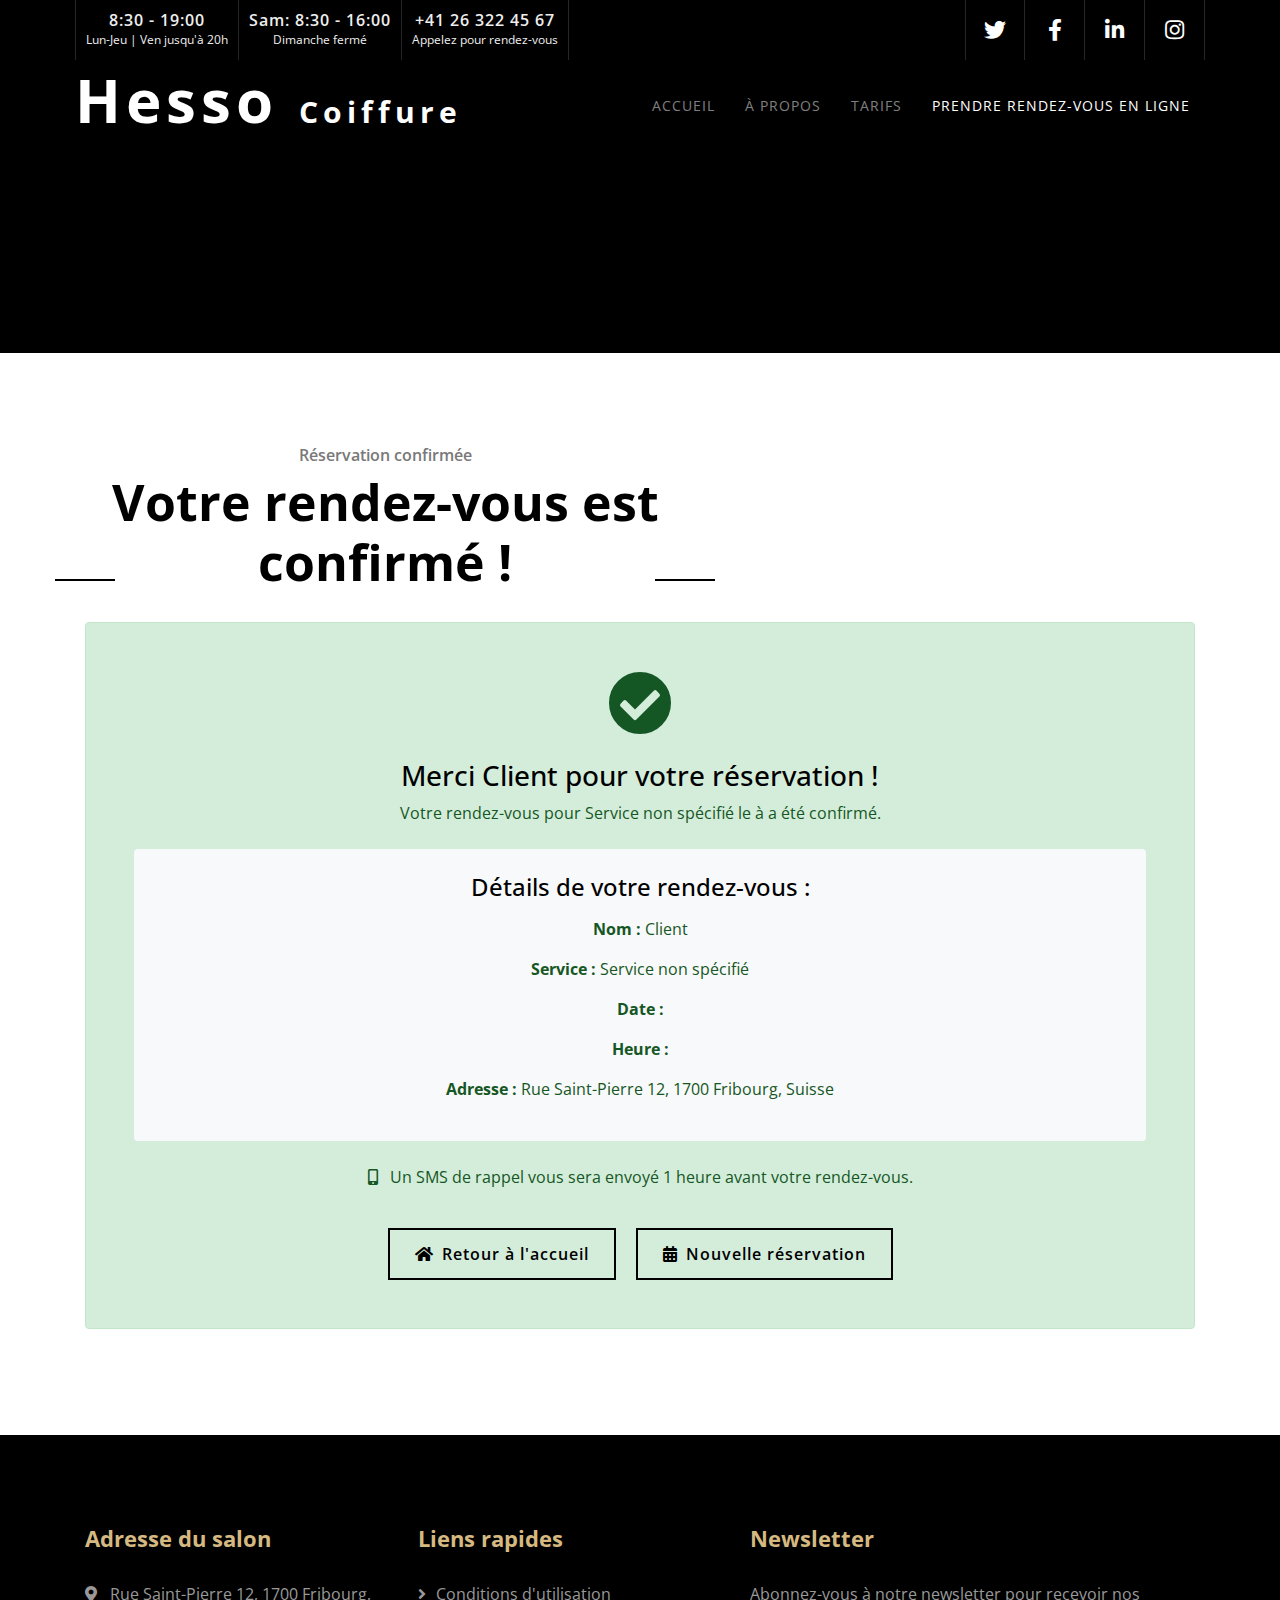
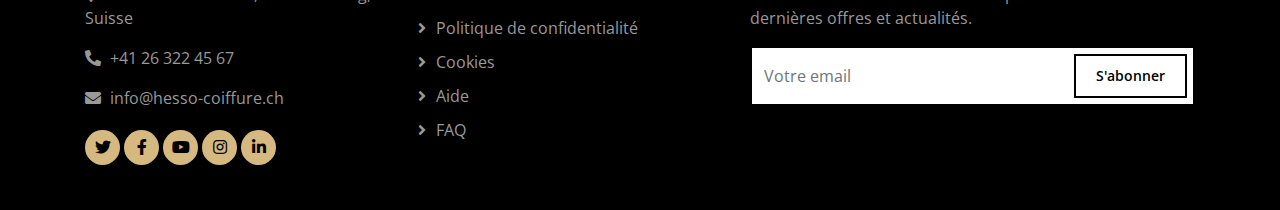
<file: frontend/booking-confirmation.html>
<!DOCTYPE html>
<html lang="en">
    <head>
        <meta charset="utf-8">
        <title>Confirmation de réservation - Hesso Coiffure</title>
        <meta content="width=device-width, initial-scale=1.0" name="viewport">
        <meta content="Confirmation de réservation, salon de coiffure Fribourg" name="keywords">
        <meta content="Confirmation de votre rendez-vous chez Hesso Coiffure à Fribourg" name="description">

        <!-- Favicon -->
        <link href="img/favicon.ico" rel="icon">

        <!-- Google Font -->
        <link href="https://fonts.googleapis.com/css2?family=Open+Sans:wght@300;400;600;700;800&display=swap" rel="stylesheet">

        <!-- CSS Libraries -->
        <link href="https://stackpath.bootstrapcdn.com/bootstrap/4.4.1/css/bootstrap.min.css" rel="stylesheet">
        <link href="https://cdnjs.cloudflare.com/ajax/libs/font-awesome/5.10.0/css/all.min.css" rel="stylesheet">
        <link href="lib/animate/animate.min.css" rel="stylesheet">
        <link href="lib/owlcarousel/assets/owl.carousel.min.css" rel="stylesheet">
        <link href="lib/lightbox/css/lightbox.min.css" rel="stylesheet">

        <!-- Template Stylesheet -->
        <link href="css/style.css" rel="stylesheet">
    </head>

    <body>
        <!-- Top Bar Start -->
        <div class="top-bar d-none d-md-block">
            <div class="container-fluid">
                <div class="row">
                    <div class="col-md-6">
                        <div class="top-bar-left">
                            <div class="text">
                                <h2>8:30 - 19:00</h2>
                                <p>Lun-Jeu | Ven jusqu'à 20h</p>
                            </div>
                            <div class="text">
                                <h2>Sam: 8:30 - 16:00</h2>
                                <p>Dimanche fermé</p>
                            </div>
                            <div class="text">
                                <h2>+41 26 322 45 67</h2>
                                <p>Appelez pour rendez-vous</p>
                            </div>
                        </div>
                    </div>
                    <div class="col-md-6">
                        <div class="top-bar-right">
                            <div class="social">
                                <a href=""><i class="fab fa-twitter"></i></a>
                                <a href=""><i class="fab fa-facebook-f"></i></a>
                                <a href=""><i class="fab fa-linkedin-in"></i></a>
                                <a href=""><i class="fab fa-instagram"></i></a>
                            </div>
                        </div>
                    </div>
                </div>
            </div>
        </div>
        <!-- Top Bar End -->

        <!-- Nav Bar Start -->
        <div class="navbar navbar-expand-lg bg-dark navbar-dark">
            <div class="container-fluid">
                <a href="index.html" class="navbar-brand">Hesso <span>Coiffure</span></a>
                <button type="button" class="navbar-toggler" data-toggle="collapse" data-target="#navbarCollapse">
                    <span class="navbar-toggler-icon"></span>
                </button>

                <div class="collapse navbar-collapse justify-content-between" id="navbarCollapse">
                    <div class="navbar-nav ml-auto">
                        <a href="index.html" class="nav-item nav-link">Accueil</a>
                        <a href="about.html" class="nav-item nav-link">À propos</a>
                        <a href="price.html" class="nav-item nav-link">Tarifs</a>
                        <a href="booking.html" class="nav-item nav-link active">Prendre Rendez-vous en ligne</a>
                    </div>
                </div>
            </div>
        </div>
        <!-- Nav Bar End -->


        <!-- Page Header Start -->
        <div class="page-header">
            <div class="container">
                <div class="row">
                    <div class="col-12">
                        <h2>Confirmation de réservation</h2>
                    </div>
                    <div class="col-12">
                        <a href="index.html">Accueil</a>
                        <a href="booking.html">Réservation en ligne</a>
                    </div>
                </div>
            </div>
        </div>
        <!-- Page Header End -->
        
        <!-- Confirmation Start -->
        <div class="about">
            <div class="container">
                <div class="row align-items-center">
                    <div class="col-lg-12">
                        <div class="section-header text-center">
                            <p>Réservation confirmée</p>
                            <h2>Votre rendez-vous est confirmé !</h2>
                        </div>
                        
                        <div class="about-text">
                            <div class="alert alert-success text-center p-5">
                                <i class="fas fa-check-circle fa-4x mb-4"></i>
                                <h3 id="confirmationMessage">Merci pour votre réservation !</h3>
                                <p class="mb-4" id="confirmationDetails">Vos informations ont été enregistrées avec succès.</p>
                                
                                <div class="booking-details mt-4 mb-4 p-4 bg-light rounded">
                                    <h4 class="mb-3">Détails de votre rendez-vous :</h4>
                                    <p><strong>Nom :</strong> <span id="bookingNameDisplay"></span></p>
                                    <p><strong>Service :</strong> <span id="bookingServiceDisplay"></span></p>
                                    <p><strong>Date :</strong> <span id="bookingDateDisplay"></span></p>
                                    <p><strong>Heure :</strong> <span id="bookingTimeDisplay"></span></p>
                                    <p><strong>Adresse :</strong> Rue Saint-Pierre 12, 1700 Fribourg, Suisse</p>
                                </div>
                                
                                <p class="mt-3">
                                    <i class="fas fa-mobile-alt mr-2"></i>
                                    Un SMS de rappel vous sera envoyé 1 heure avant votre rendez-vous.
                                </p>
                                
                                <div class="mt-4">
                                    <a href="index.html" class="btn mr-3">
                                        <i class="fas fa-home mr-2"></i>Retour à l'accueil
                                    </a>
                                    <a href="booking.html" class="btn">
                                        <i class="fas fa-calendar-alt mr-2"></i>Nouvelle réservation
                                    </a>
                                </div>
                            </div>
                        </div>
                    </div>
                </div>
            </div>
        </div>
        <!-- Confirmation End -->

        <!-- Footer Start -->
        <div class="footer">
            <div class="container">
                <div class="row">
                    <div class="col-lg-7">
                        <div class="row">
                            <div class="col-md-6">
                                <div class="footer-contact">
                                    <h2>Adresse du salon</h2>
                                    <p><i class="fa fa-map-marker-alt"></i>Rue Saint-Pierre 12, 1700 Fribourg, Suisse</p>
                                    <p><i class="fa fa-phone-alt"></i>+41 26 322 45 67</p>
                                    <p><i class="fa fa-envelope"></i>info@hesso-coiffure.ch</p>
                                    <div class="footer-social">
                                        <a href=""><i class="fab fa-twitter"></i></a>
                                        <a href=""><i class="fab fa-facebook-f"></i></a>
                                        <a href=""><i class="fab fa-youtube"></i></a>
                                        <a href=""><i class="fab fa-instagram"></i></a>
                                        <a href=""><i class="fab fa-linkedin-in"></i></a>
                                    </div>
                                </div>
                            </div>
                            <div class="col-md-6">
                                <div class="footer-link">
                                    <h2>Liens rapides</h2>
                                    <a href="">Conditions d'utilisation</a>
                                    <a href="">Politique de confidentialité</a>
                                    <a href="">Cookies</a>
                                    <a href="">Aide</a>
                                    <a href="">FAQ</a>
                                </div>
                            </div>
                        </div>
                    </div>
                    <div class="col-lg-5">
                        <div class="footer-newsletter">
                            <h2>Newsletter</h2>
                            <p>
                                Abonnez-vous à notre newsletter pour recevoir nos dernières offres et actualités.
                            </p>
                            <div class="form">
                                <input class="form-control" placeholder="Votre email">
                                <button class="btn">S'abonner</button>
                            </div>
                        </div>
                    </div>
                </div>
            </div>
        </div>
        <!-- Footer End -->

        <a href="#" class="back-to-top"><i class="fa fa-chevron-up"></i></a>

        <!-- JavaScript Libraries -->
        <script src="https://code.jquery.com/jquery-3.4.1.min.js"></script>
        <script src="https://stackpath.bootstrapcdn.com/bootstrap/4.4.1/js/bootstrap.bundle.min.js"></script>
        <script src="lib/easing/easing.min.js"></script>
        <script src="lib/owlcarousel/owl.carousel.min.js"></script>
        <script src="lib/isotope/isotope.pkgd.min.js"></script>
        <script src="lib/lightbox/js/lightbox.min.js"></script>

        <!-- Template Javascript -->
        <script src="js/main.js"></script>
        
        <!-- Confirmation Page Script -->
        <script>
            document.addEventListener('DOMContentLoaded', function() {
                // Récupérer les données de réservation du localStorage
                const name = localStorage.getItem('bookingName') || 'Client';
                const service = localStorage.getItem('bookingService') || 'Service non spécifié';
                const date = localStorage.getItem('bookingDate') || '';
                const time = localStorage.getItem('bookingTime') || '';
                
                // Formater les données pour l'affichage
                const serviceNames = {
                    'coupe-femme': 'Coupe Femme',
                    'coupe-homme': 'Coupe Homme',
                    'coloration': 'Coloration',
                    'meches': 'Mèches',
                    'brushing': 'Brushing',
                    'soins': 'Soins capillaires',
                    'mariage': 'Coiffure de mariage'
                };
                
                const serviceName = serviceNames[service] || service;
                
                // Formater la date
                let formattedDate = '';
                if (date) {
                    const dateObj = new Date(date);
                    formattedDate = dateObj.toLocaleDateString('fr-FR', {
                        day: 'numeric',
                        month: 'long',
                        year: 'numeric'
                    });
                }
                
                // Mettre à jour les éléments HTML
                document.getElementById('bookingNameDisplay').textContent = name;
                document.getElementById('bookingServiceDisplay').textContent = serviceName;
                document.getElementById('bookingDateDisplay').textContent = formattedDate;
                document.getElementById('bookingTimeDisplay').textContent = time;
                
                // Message personnalisé
                document.getElementById('confirmationMessage').textContent = `Merci ${name} pour votre réservation !`;
                document.getElementById('confirmationDetails').textContent = 
                    `Votre rendez-vous pour ${serviceName} le ${formattedDate} à ${time} a été confirmé.`;
            });
        </script>
    </body>
</html>
</file>
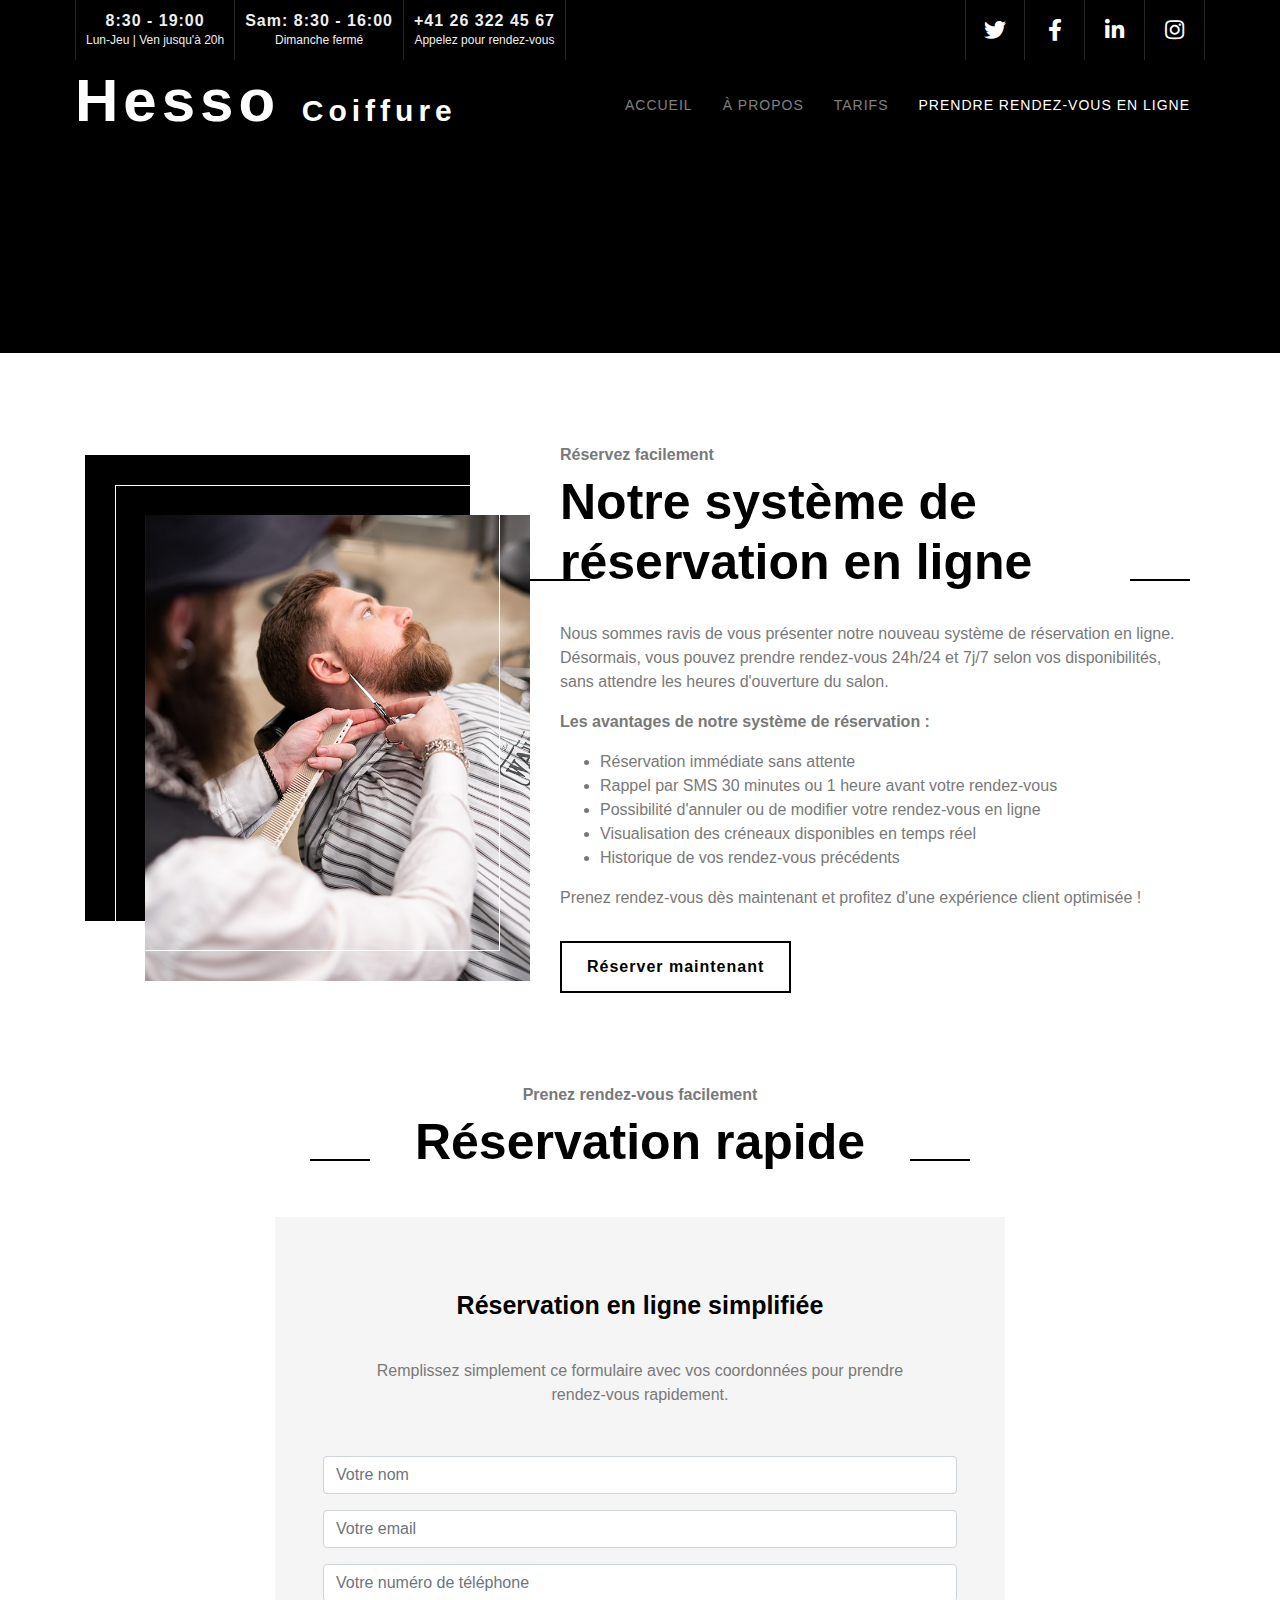
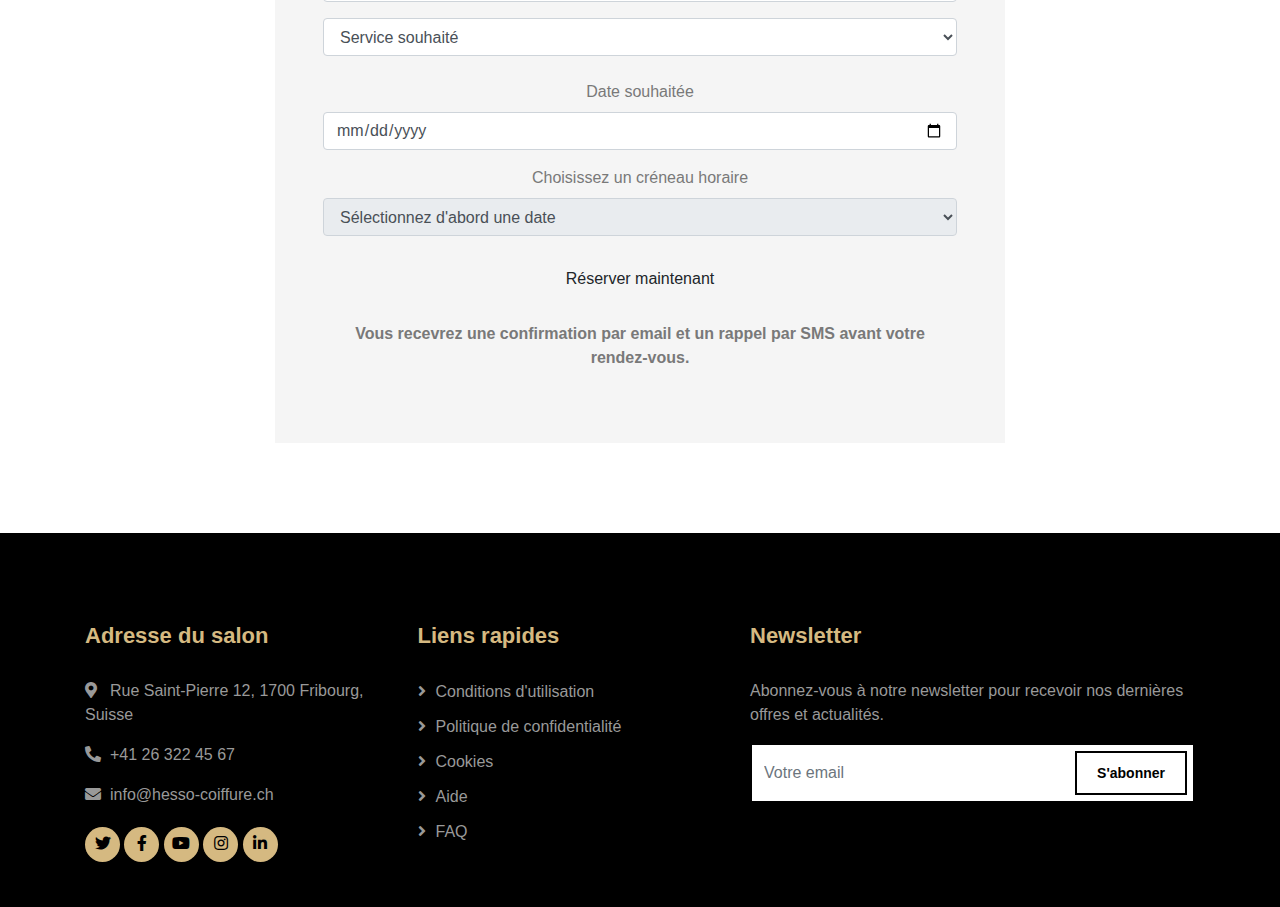
<file: frontend/booking.html>
<!DOCTYPE html>
<html lang="en">
    <head>
        <meta charset="utf-8">
        <title>Réservation en ligne - Hesso Coiffure</title>
        <meta content="width=device-width, initial-scale=1.0" name="viewport">
        <meta content="Réservation en ligne, salon de coiffure Fribourg" name="keywords">
        <meta content="Prenez rendez-vous en ligne avec Hesso Coiffure à Fribourg" name="description">
        <!-- Content Security Policy -->
        <meta http-equiv="Content-Security-Policy" content="default-src 'self'; script-src 'self' 'unsafe-inline' https://assets.calendly.com https://code.jquery.com https://stackpath.bootstrapcdn.com; connect-src 'self' http://localhost:3000 https://calendly.com; style-src 'self' 'unsafe-inline' https://fonts.googleapis.com https://stackpath.bootstrapcdn.com https://cdnjs.cloudflare.com; font-src 'self' https://fonts.gstatic.com https://cdnjs.cloudflare.com; img-src 'self' data:;">

        <!-- Favicon -->
        <link href="img/favicon.ico" rel="icon">

        <!-- Google Font -->
        <link href="https://fonts.googleapis.com/css2?family=Open+Sans:wght@300;400;600;700;800&display=swap" rel="stylesheet">

        <!-- CSS Libraries -->
        <link href="https://stackpath.bootstrapcdn.com/bootstrap/4.4.1/css/bootstrap.min.css" rel="stylesheet">
        <link href="https://cdnjs.cloudflare.com/ajax/libs/font-awesome/5.10.0/css/all.min.css" rel="stylesheet">
        <link href="lib/animate/animate.min.css" rel="stylesheet">
        <link href="lib/owlcarousel/assets/owl.carousel.min.css" rel="stylesheet">
        <link href="lib/lightbox/css/lightbox.min.css" rel="stylesheet">

        <!-- Calendly Widget -->
        <script src="https://assets.calendly.com/assets/external/widget.js" async></script>

        <!-- Template Stylesheet -->
        <link href="css/style.css" rel="stylesheet">
    </head>

    <body>
        <!-- Top Bar Start -->
        <div class="top-bar d-none d-md-block">
            <div class="container-fluid">
                <div class="row">
                    <div class="col-md-6">
                        <div class="top-bar-left">
                            <div class="text">
                                <h2>8:30 - 19:00</h2>
                                <p>Lun-Jeu | Ven jusqu'à 20h</p>
                            </div>
                            <div class="text">
                                <h2>Sam: 8:30 - 16:00</h2>
                                <p>Dimanche fermé</p>
                            </div>
                            <div class="text">
                                <h2>+41 26 322 45 67</h2>
                                <p>Appelez pour rendez-vous</p>
                            </div>
                        </div>
                    </div>
                    <div class="col-md-6">
                        <div class="top-bar-right">
                            <div class="social">
                                <a href=""><i class="fab fa-twitter"></i></a>
                                <a href=""><i class="fab fa-facebook-f"></i></a>
                                <a href=""><i class="fab fa-linkedin-in"></i></a>
                                <a href=""><i class="fab fa-instagram"></i></a>
                            </div>
                        </div>
                    </div>
                </div>
            </div>
        </div>
        <!-- Top Bar End -->

        <!-- Nav Bar Start -->
        <div class="navbar navbar-expand-lg bg-dark navbar-dark">
            <div class="container-fluid">
                <a href="index.html" class="navbar-brand">Hesso <span>Coiffure</span></a>
                <button type="button" class="navbar-toggler" data-toggle="collapse" data-target="#navbarCollapse">
                    <span class="navbar-toggler-icon"></span>
                </button>

                <div class="collapse navbar-collapse justify-content-between" id="navbarCollapse">
                    <div class="navbar-nav ml-auto">
                        <a href="index.html" class="nav-item nav-link">Accueil</a>
                        <a href="about.html" class="nav-item nav-link">À propos</a>
                        <a href="price.html" class="nav-item nav-link">Tarifs</a>
                        <a href="booking.html" class="nav-item nav-link active">Prendre Rendez-vous en ligne</a>
                    </div>
                </div>
            </div>
        </div>
        <!-- Nav Bar End -->


        <!-- Page Header Start -->
        <div class="page-header">
            <div class="container">
                <div class="row">
                    <div class="col-12">
                        <h2>Réservation en ligne</h2>
                    </div>
                    <div class="col-12">
                        <a href="index.html">Accueil</a>
                        <a href="booking.html">Réservation en ligne</a>
                    </div>
                </div>
            </div>
        </div>
        <!-- Page Header End -->

        <!-- Booking Info Start -->
        <div class="about">
            <div class="container">
                <div class="row align-items-center">
                    <div class="col-lg-5 col-md-6">
                        <div class="about-img">
                            <img src="img/about.jpg" alt="Image">
                        </div>
                    </div>
                    <div class="col-lg-7 col-md-6">
                        <div class="section-header text-left">
                            <p>Réservez facilement</p>
                            <h2>Notre système de réservation en ligne</h2>
                        </div>
                        <div class="about-text">
                            <p>
                                Nous sommes ravis de vous présenter notre nouveau système de réservation en ligne. Désormais, vous pouvez prendre rendez-vous 24h/24 et 7j/7 selon vos disponibilités, sans attendre les heures d'ouverture du salon.
                            </p>
                            <p>
                                <strong>Les avantages de notre système de réservation :</strong>
                            </p>
                            <ul>
                                <li>Réservation immédiate sans attente</li>
                                <li>Rappel par SMS 30 minutes ou 1 heure avant votre rendez-vous</li>
                                <li>Possibilité d'annuler ou de modifier votre rendez-vous en ligne</li>
                                <li>Visualisation des créneaux disponibles en temps réel</li>
                                <li>Historique de vos rendez-vous précédents</li>
                            </ul>
                            <p>
                                Prenez rendez-vous dès maintenant et profitez d'une expérience client optimisée !
                            </p>
                            <a href="#booking-frame" class="btn">Réserver maintenant</a>
                        </div>
                    </div>
                </div>
            </div>
        </div>
        <!-- Booking Info End -->

        <!-- Booking Frame Start -->
        <div class="service" id="booking-frame">
            <div class="container">
                <div class="section-header text-center">
                    <p>Prenez rendez-vous facilement</p>
                    <h2>Réservation rapide</h2>
                </div>
                
                <div class="row justify-content-center">
                    <div class="col-lg-8">
                        <div class="service-item text-center p-5">
                            <h3 class="mb-4">Réservation en ligne simplifiée</h3>
                            <p class="mb-4">
                                Remplissez simplement ce formulaire avec vos coordonnées pour prendre rendez-vous rapidement.
                            </p>
                            
                            <!-- Simple Booking Form -->
                            <form id="bookingForm" class="booking-form">
                                <div class="form-group">
                                    <input type="text" class="form-control" id="bookingName" placeholder="Votre nom" required>
                                </div>
                                <div class="form-group">
                                    <input type="email" class="form-control" id="bookingEmail" placeholder="Votre email" required>
                                </div>
                                <div class="form-group">
                                    <input type="tel" class="form-control" id="bookingPhone" placeholder="Votre numéro de téléphone" required>
                                </div>
                                <div class="form-group">
                                    <select class="form-control" id="bookingService" required>
                                        <option value="" disabled selected>Service souhaité</option>
                                        <option value="coupe-femme">Coupe femme</option>
                                        <option value="coupe-homme">Coupe homme</option>
                                        <option value="coloration">Coloration</option>
                                        <option value="meches">Mèches</option>
                                        <option value="brushing">Brushing</option>
                                        <option value="soins">Soins capillaires</option>
                                        <option value="mariage">Coiffure de mariage</option>
                                    </select>
                                </div>
                                
                                <!-- Sélection de la date -->
                                <div class="form-group mt-4">
                                    <label for="bookingDate">Date souhaitée</label>
                                    <input type="date" class="form-control" id="bookingDate" required>
                                </div>
                                
                                <!-- Sélection de l'heure -->
                                <div class="form-group">
                                    <label for="bookingTime">Choisissez un créneau horaire</label>
                                    <select class="form-control" id="bookingTime" required disabled>
                                        <option value="" disabled selected>Sélectionnez d'abord une date</option>
                                    </select>
                                </div>
                                
                                <div class="form-group mt-4">
                                    <button type="submit" class="btn btn-block">Réserver maintenant</button>
                                </div>
                            </form>
                            
                            <!-- Calendly embed (hidden) -->
                            <div id="calendlyContainer" style="display: none;">
                                <div class="calendly-inline-widget" data-url="https://calendly.com/juste-ok-00/hesso-coiffure" style="min-width:320px;height:630px;"></div>
                            </div>
                            
                            <div id="bookingSuccess" style="display: none;" class="alert alert-success mt-3">
                                <h4>Réservation en cours...</h4>
                                <p>Vos informations ont été enregistrées. Nous vous contacterons rapidement pour confirmer votre rendez-vous.</p>
                            </div>
                            
                            <p class="mt-4">
                                <strong>Vous recevrez une confirmation par email et un rappel par SMS avant votre rendez-vous.</strong>
                            </p>
                        </div>
                    </div>
                </div>
            </div>
        </div>
        <!-- Booking Frame End -->

        <!-- Footer Start -->
        <div class="footer">
            <div class="container">
                <div class="row">
                    <div class="col-lg-7">
                        <div class="row">
                            <div class="col-md-6">
                                <div class="footer-contact">
                                    <h2>Adresse du salon</h2>
                                    <p><i class="fa fa-map-marker-alt"></i>Rue Saint-Pierre 12, 1700 Fribourg, Suisse</p>
                                    <p><i class="fa fa-phone-alt"></i>+41 26 322 45 67</p>
                                    <p><i class="fa fa-envelope"></i>info@hesso-coiffure.ch</p>
                                    <div class="footer-social">
                                        <a href=""><i class="fab fa-twitter"></i></a>
                                        <a href=""><i class="fab fa-facebook-f"></i></a>
                                        <a href=""><i class="fab fa-youtube"></i></a>
                                        <a href=""><i class="fab fa-instagram"></i></a>
                                        <a href=""><i class="fab fa-linkedin-in"></i></a>
                                    </div>
                                </div>
                            </div>
                            <div class="col-md-6">
                                <div class="footer-link">
                                    <h2>Liens rapides</h2>
                                    <a href="">Conditions d'utilisation</a>
                                    <a href="">Politique de confidentialité</a>
                                    <a href="">Cookies</a>
                                    <a href="">Aide</a>
                                    <a href="">FAQ</a>
                                </div>
                            </div>
                        </div>
                    </div>
                    <div class="col-lg-5">
                        <div class="footer-newsletter">
                            <h2>Newsletter</h2>
                            <p>
                                Abonnez-vous à notre newsletter pour recevoir nos dernières offres et actualités.
                            </p>
                            <div class="form">
                                <input class="form-control" placeholder="Votre email">
                                <button class="btn">S'abonner</button>
                            </div>
                        </div>
                    </div>
                </div>
            </div>
        </div>
        <!-- Footer End -->

        <a href="#" class="back-to-top"><i class="fa fa-chevron-up"></i></a>

        <!-- JavaScript Libraries -->
        <script src="https://code.jquery.com/jquery-3.4.1.min.js"></script>
        <script src="https://stackpath.bootstrapcdn.com/bootstrap/4.4.1/js/bootstrap.bundle.min.js"></script>
        <script src="lib/easing/easing.min.js"></script>
        <script src="lib/owlcarousel/owl.carousel.min.js"></script>
        <script src="lib/isotope/isotope.pkgd.min.js"></script>
        <script src="lib/lightbox/js/lightbox.min.js"></script>

        <!-- Template Javascript -->
        <script src="js/main.js"></script>
        
        <!-- Calendly API -->
        <script src="https://assets.calendly.com/assets/external/widget.js" async></script>
        
        <!-- Calendly and Twilio Integration -->
        <script>
            document.addEventListener('DOMContentLoaded', function() {
                // Référence au formulaire de réservation
                const bookingForm = document.getElementById('bookingForm');
                const bookingSuccess = document.getElementById('bookingSuccess');
                const calendlyContainer = document.getElementById('calendlyContainer');
                
                // Références aux champs de date et d'heure
                const dateInput = document.getElementById('bookingDate');
                const timeSelect = document.getElementById('bookingTime');
                
                // URL de l'API Calendly (remplacer avec votre clé API)
                const CALENDLY_API_KEY = 'YOUR_CALENDLY_API_KEY';
                const CALENDLY_USER = 'juste-ok-00';
                const CALENDLY_EVENT_TYPE = 'hesso-coiffure';
                
                // Définir la date minimale à aujourd'hui
                const today = new Date();
                const dd = String(today.getDate()).padStart(2, '0');
                const mm = String(today.getMonth() + 1).padStart(2, '0');
                const yyyy = today.getFullYear();
                dateInput.min = yyyy + '-' + mm + '-' + dd;
                
                // Écouteur d'événement sur le changement de date
                dateInput.addEventListener('change', function() {
                    // Vérifier que la date n'est pas passée
                    const selectedDate = new Date(this.value);
                    selectedDate.setHours(0, 0, 0, 0); // Réinitialiser l'heure
                    const todayNoTime = new Date();
                    todayNoTime.setHours(0, 0, 0, 0); // Réinitialiser l'heure
                    
                    if (selectedDate < todayNoTime) {
                        alert('Vous ne pouvez pas réserver une date passée. Veuillez choisir une date à partir d\'aujourd\'hui.');
                        this.value = '';
                        timeSelect.innerHTML = '<option value="" disabled selected>Sélectionnez d\'abord une date</option>';
                        timeSelect.disabled = true;
                        return;
                    }
                    
                    // Réinitialiser le sélecteur d'heures
                    timeSelect.innerHTML = '<option value="" disabled selected>Chargement des créneaux...</option>';
                    timeSelect.disabled = true;
                    
                    // Récupérer les créneaux disponibles de Calendly
                    fetchAvailableTimeSlots(dateInput.value);
                });
                
                // Fonction pour récupérer les créneaux horaires disponibles
                function fetchAvailableTimeSlots(date) {
                    // URL de l'API
                    const apiUrl = `http://localhost:3000/api/available-slots?date=${date}`;
                    
                    // Afficher message de chargement
                    timeSelect.innerHTML = '<option value="" disabled selected>Chargement des créneaux...</option>';
                    timeSelect.disabled = true;
                    
                    // Tentative de récupération des créneaux disponibles via notre API
                    fetch(apiUrl)
                        .then(response => {
                            if (!response.ok) {
                                throw new Error(`Erreur HTTP: ${response.status}`);
                            }
                            return response.json();
                        })
                        .then(data => {
                            if (data.success) {
                                // Mettre à jour le sélecteur avec les créneaux disponibles
                                updateTimeSelector(data.slots);
                            } else {
                                console.error('Erreur lors de la récupération des créneaux:', data.message);
                                timeSelect.innerHTML = '<option value="" disabled selected>Erreur de chargement: ' + data.message + '</option>';
                            }
                        })
                        .catch(error => {
                            console.error('Erreur:', error);
                            
                            // Si le serveur n'est pas accessible, utiliser des créneaux simulés
                            console.log('Serveur non accessible, utilisation de créneaux simulés');
                            const simulatedSlots = generateMockTimeSlots(date);
                            updateTimeSelector(simulatedSlots);
                        });
                }
                
                // Fonction pour générer des créneaux horaires fictifs (en cas de problème serveur)
                function generateMockTimeSlots(date) {
                    const slots = [];
                    const selectedDate = new Date(date);
                    
                    // Ne pas générer de créneaux pour le dimanche
                    if (selectedDate.getDay() === 0) {
                        return slots; // Dimanche = pas de créneaux
                    }
                    
                    // Générer des créneaux selon les heures d'ouverture
                    const startHour = selectedDate.getDay() === 6 ? 9 : 8; // 9h le samedi, 8h en semaine
                    const endHour = selectedDate.getDay() === 6 ? 16 : 19;  // 16h le samedi, 19h en semaine
                    
                    // Créer des créneaux toutes les 30 minutes
                    for (let hour = startHour; hour < endHour; hour++) {
                        // Formater l'heure avec un zéro devant si nécessaire
                        const formattedHour = hour.toString().padStart(2, '0');
                        
                        // Ajouter créneaux à 00 et 30 minutes
                        slots.push({
                            time: `${formattedHour}:00`,
                            display: `${formattedHour}:00`,
                            value: `${formattedHour}:00`
                        });
                        
                        slots.push({
                            time: `${formattedHour}:30`,
                            display: `${formattedHour}:30`,
                            value: `${formattedHour}:30`
                        });
                    }
                    
                    // Filtrer les créneaux passés si la date sélectionnée est aujourd'hui
                    const today = new Date();
                    if (selectedDate.toDateString() === today.toDateString()) {
                        const currentHour = today.getHours();
                        const currentMinutes = today.getMinutes();
                        
                        return slots.filter(slot => {
                            const [hours, minutes] = slot.time.split(':').map(Number);
                            // Garder seulement les créneaux futurs avec une marge de 30 minutes
                            return hours > currentHour || (hours === currentHour && minutes > currentMinutes + 30);
                        });
                    }
                    
                    // Simuler des créneaux déjà réservés en supprimant aléatoirement quelques options
                    return slots.filter(() => Math.random() > 0.3);
                }
                
                // Fonction pour mettre à jour le sélecteur d'heures
                function updateTimeSelector(slots) {
                    // Réinitialiser le sélecteur
                    timeSelect.innerHTML = '';
                    
                    // Si aucun créneau disponible
                    if (slots.length === 0) {
                        const option = document.createElement('option');
                        option.disabled = true;
                        option.selected = true;
                        option.textContent = 'Pas de créneaux disponibles pour cette date';
                        timeSelect.appendChild(option);
                        timeSelect.disabled = true;
                        return;
                    }
                    
                    // Filtrer les créneaux passés si la date sélectionnée est aujourd'hui
                    const selectedDate = new Date(dateInput.value);
                    const today = new Date();
                    
                    if (selectedDate.toDateString() === today.toDateString()) {
                        const currentHour = today.getHours();
                        const currentMinutes = today.getMinutes();
                        
                        slots = slots.filter(slot => {
                            const [hours, minutes] = slot.time.split(':').map(Number);
                            // Garder seulement les créneaux futurs avec une marge de 30 minutes
                            return hours > currentHour || (hours === currentHour && minutes > currentMinutes + 30);
                        });
                        
                        // Vérifier si des créneaux restants après filtrage
                        if (slots.length === 0) {
                            const option = document.createElement('option');
                            option.disabled = true;
                            option.selected = true;
                            option.textContent = 'Plus de créneaux disponibles aujourd\'hui. Veuillez sélectionner une autre date.';
                            timeSelect.appendChild(option);
                            timeSelect.disabled = true;
                            return;
                        }
                    }
                    
                    // Ajouter l'option par défaut
                    const defaultOption = document.createElement('option');
                    defaultOption.value = '';
                    defaultOption.disabled = true;
                    defaultOption.selected = true;
                    defaultOption.textContent = 'Choisissez un horaire';
                    timeSelect.appendChild(defaultOption);
                    
                    // Ajouter les créneaux disponibles
                    slots.forEach(slot => {
                        const option = document.createElement('option');
                        option.value = slot.value;
                        option.textContent = slot.display;
                        timeSelect.appendChild(option);
                    });
                    
                    // Activer le sélecteur
                    timeSelect.disabled = false;
                }
                
                // Gérer la soumission du formulaire
                bookingForm.addEventListener('submit', function(e) {
                    e.preventDefault();
                    
                    // Validation finale avant envoi
                    const selectedDate = new Date(dateInput.value);
                    const selectedTime = document.getElementById('bookingTime').value;
                    
                    if (!selectedTime) {
                        alert('Veuillez sélectionner un horaire.');
                        return;
                    }
                    
                    const [hours, minutes] = selectedTime.split(':').map(Number);
                    const reservationDate = new Date(selectedDate);
                    reservationDate.setHours(hours, minutes, 0, 0);
                    
                    const now = new Date();
                    // Ajouter marge de sécurité de 30 minutes
                    const minReservationTime = new Date(now);
                    minReservationTime.setMinutes(now.getMinutes() + 30);
                    
                    if (reservationDate < minReservationTime) {
                        alert('L\'horaire sélectionné est trop proche ou déjà passé. Veuillez choisir un horaire au moins 30 minutes dans le futur.');
                        return;
                    }
                    
                    // Récupérer les données du formulaire
                    const name = document.getElementById('bookingName').value;
                    const email = document.getElementById('bookingEmail').value;
                    const phone = document.getElementById('bookingPhone').value;
                    const service = document.getElementById('bookingService').value;
                    const date = document.getElementById('bookingDate').value;
                    const time = document.getElementById('bookingTime').value;
                    
                    // Formater la date et l'heure pour l'affichage
                    const formattedDate = new Date(date).toLocaleDateString('fr-FR', {
                        day: 'numeric',
                        month: 'long',
                        year: 'numeric'
                    });
                    
                    // Stocker les données dans localStorage
                    localStorage.setItem('bookingName', name);
                    localStorage.setItem('bookingEmail', email);
                    localStorage.setItem('bookingPhone', phone);
                    localStorage.setItem('bookingService', service);
                    localStorage.setItem('bookingDate', date);
                    localStorage.setItem('bookingTime', time);
                    
                    // Afficher message de succès
                    bookingForm.style.display = 'none';
                    bookingSuccess.style.display = 'block';
                    
                    // Envoyer les données à notre API pour Twilio
                    sendToTwilio(name, email, phone, service, formattedDate, time);
                    
                    // Créer l'URL Calendly avec les informations préremplies
                    createCalendlyBooking(name, email, phone, service, date, time);
                });
                
                // Nouvelle fonction pour créer une réservation Calendly
                function createCalendlyBooking(name, email, phone, service, date, time) {
                    // URL pour récupérer l'URL Calendly personnalisée
                    const calendlyApiUrl = `http://localhost:3000/api/calendly-booking-url?name=${encodeURIComponent(name)}&email=${encodeURIComponent(email)}&phone=${encodeURIComponent(phone)}&service=${encodeURIComponent(service)}&date=${encodeURIComponent(date)}&time=${encodeURIComponent(time)}`;
                    
                    fetch(calendlyApiUrl)
                        .then(response => response.json())
                        .then(data => {
                            if (data.success && data.calendlyUrl) {
                                // Mettre à jour le message de succès avec un bouton vers Calendly
                                document.getElementById('bookingSuccess').innerHTML = `
                                    <div class="alert alert-success">
                                        <h4>Pré-réservation effectuée!</h4>
                                        <p>Merci ${name}, vos informations ont été enregistrées.</p>
                                        <p><strong>Étape suivante :</strong> Cliquez sur le bouton ci-dessous pour finaliser votre rendez-vous sur Calendly.</p>
                                        <p>Vos informations seront automatiquement préremplies.</p>
                                        <div class="mt-3">
                                            <a href="${data.calendlyUrl}" target="_blank" class="btn btn-primary btn-lg">
                                                <i class="fa fa-calendar"></i> Finaliser sur Calendly
                                            </a>
                                        </div>
                                        <p class="mt-2"><small>Cette page s'ouvrira dans un nouvel onglet</small></p>
                                    </div>
                                `;
                                
                                // Optionnel: Ouvrir automatiquement Calendly après 3 secondes
                                setTimeout(() => {
                                    if (confirm('Voulez-vous ouvrir Calendly maintenant pour finaliser votre réservation ?')) {
                                        window.open(data.calendlyUrl, '_blank');
                                    }
                                }, 3000);
                            } else {
                                console.error('Erreur lors de la génération de l\'URL Calendly:', data.message);
                                // Fallback: Utiliser l'URL Calendly de base
                                const fallbackUrl = 'https://calendly.com/juste-ok-00/hesso-coiffure';
                                document.getElementById('bookingSuccess').innerHTML = `
                                    <div class="alert alert-warning">
                                        <h4>Réservation en cours...</h4>
                                        <p>Merci ${name}, vos informations ont été enregistrées.</p>
                                        <p>Veuillez cliquer sur le lien ci-dessous pour finaliser votre rendez-vous :</p>
                                        <div class="mt-3">
                                            <a href="${fallbackUrl}" target="_blank" class="btn btn-primary btn-lg">
                                                <i class="fa fa-calendar"></i> Réserver sur Calendly
                                            </a>
                                        </div>
                                        <p class="mt-2"><small>Vous devrez saisir à nouveau vos informations sur Calendly</small></p>
                                    </div>
                                `;
                            }
                        })
                        .catch(error => {
                            console.error('Erreur lors de la récupération de l\'URL Calendly:', error);
                            // Fallback: Utiliser l'URL Calendly de base
                            const fallbackUrl = 'https://calendly.com/juste-ok-00/hesso-coiffure';
                            document.getElementById('bookingSuccess').innerHTML = `
                                <div class="alert alert-info">
                                    <h4>Réservation en cours...</h4>
                                    <p>Merci ${name}, vos informations ont été enregistrées.</p>
                                    <p>Veuillez cliquer sur le lien ci-dessous pour finaliser votre rendez-vous :</p>
                                    <div class="mt-3">
                                        <a href="${fallbackUrl}" target="_blank" class="btn btn-primary btn-lg">
                                            <i class="fa fa-calendar"></i> Réserver sur Calendly
                                        </a>
                                    </div>
                                    <p class="mt-2"><small>Vous devrez saisir à nouveau vos informations sur Calendly</small></p>
                                </div>
                            `;
                        });
                }
                
                // Fonction pour envoyer les données à Twilio via votre backend
                function sendToTwilio(name, email, phone, service, date, time) {
                    // URL du serveur - à adapter selon votre déploiement
                    const apiUrl = 'http://localhost:3000/api/booking';
                    
                    // Afficher un message de chargement
                    document.getElementById('bookingSuccess').innerHTML = `
                        <div class="alert alert-info">
                            <h4>Traitement de votre réservation...</h4>
                            <p>Veuillez patienter quelques instants.</p>
                        </div>
                    `;
                    
                    // Tentative d'envoi au serveur
                    fetch(apiUrl, {
                        method: 'POST',
                        headers: {
                            'Content-Type': 'application/json'
                        },
                        body: JSON.stringify({
                            name: name,
                            email: email,
                            phone: phone,
                            service: service,
                            date: date,
                            time: time
                        })
                    })
                    .then(response => {
                        if (!response.ok) {
                            throw new Error(`Erreur HTTP: ${response.status}`);
                        }
                        return response.json();
                    })
                    .then(data => {
                        console.log('Réponse du serveur:', data);
                        if (data.success) {
                            // Mettre à jour le message de succès
                            document.getElementById('bookingSuccess').innerHTML = `
                                <div class="alert alert-success">
                                    <h4>Réservation effectuée avec succès!</h4>
                                    <p>Merci ${name}, votre rendez-vous est confirmé pour le ${date} à ${time}.</p>
                                    <p>Vous allez recevoir un SMS de confirmation au ${phone}.</p>
                                </div>
                            `;
                        } else {
                            // Afficher le message d'erreur
                            document.getElementById('bookingSuccess').innerHTML = `
                                <div class="alert alert-danger">
                                    <h4>Erreur lors de la réservation</h4>
                                    <p>${data.message || 'Veuillez réessayer plus tard.'}</p>
                                </div>
                            `;
                        }
                    })
                    .catch(error => {
                        console.error('Erreur:', error);
                        
                        // Mode démo - Simuler une réservation réussie si le serveur n'est pas disponible
                        document.getElementById('bookingSuccess').innerHTML = `
                            <div class="alert alert-success">
                                <h4>Réservation enregistrée en mode démo</h4>
                                <p>Merci ${name}, votre rendez-vous pour ${service} est programmé le ${date} à ${time}.</p>
                                <p>Note: Le serveur de SMS n'étant pas accessible, aucun SMS de confirmation n'a été envoyé.</p>
                                <p><small>Pour activer l'envoi de SMS, assurez-vous que le serveur Node.js est démarré.</small></p>
                            </div>
                        `;
                    });
                }
                
                // Préfixe automatique du préfixe suisse si nécessaire
                const phoneInput = document.getElementById('bookingPhone');
                phoneInput.addEventListener('blur', function() {
                    let value = this.value.trim();
                    if (value && !value.startsWith('+')) {
                        if (value.startsWith('0')) {
                            value = '+41' + value.substring(1);
                        } else {
                            value = '+41' + value;
                        }
                        this.value = value;
                    }
                });
            });
        </script>
    </body>
</html>
</file>
<file: frontend/css/style.css>
/*******************************/
/********* General CSS *********/
/*******************************/
body {
    color: #797979;
    background: #ffffff;
    font-family: 'Open Sans', sans-serif;
}

h1,
h2, 
h3, 
h4,
h5, 
h6 {
    color: #000000;
}

a {
    color: #454545;
    transition: .3s;
}

a:hover,
a:active,
a:focus {
    color: #D5B981;
    outline: none;
    text-decoration: none;
}

.btn:focus,
.form-control:focus {
    box-shadow: none;
}

.container-fluid {
    max-width: 1366px;
}

.back-to-top {
    position: fixed;
    display: none;
    background: #D5B981;
    width: 44px;
    height: 44px;
    text-align: center;
    line-height: 1;
    font-size: 22px;
    right: 15px;
    bottom: 15px;
    transition: background 0.5s;
    z-index: 9;
}

.back-to-top:hover {
    background: #000000;
}

.back-to-top:hover i {
    color: #D5B981;
}

.back-to-top i {
    color: #000000;
    padding-top: 10px;
}


/**********************************/
/********** Top Bar CSS ***********/
/**********************************/
.top-bar {
    position: relative;
    height: 60px;
    background: #000000;
}

.top-bar .top-bar-left {
    display: flex;
    align-items: center;
    justify-content: flex-start;
}

.top-bar .top-bar-right {
    display: flex;
    align-items: center;
    justify-content: flex-end;
}

.top-bar .text {
    display: flex;
    align-items: center;
    justify-content: center;
    flex-direction: column;
    height: 60px;
    padding: 0 10px;
    text-align: center;
    border-left: 1px solid rgba(255, 255, 255, .15);
}

.top-bar .text:last-child {
    border-right: 1px solid rgba(255, 255, 255, .15);
}

.top-bar .text h2 {
    color: #eeeeee;
    font-weight: 600;
    font-size: 16px;
    letter-spacing: 1px;
    margin: 0;
}

.top-bar .text p {
    color: #eeeeee;
    font-size: 12px;
    font-weight: 400;
    margin: 0;
}

.top-bar .social {
    display: flex;
    height: 60px;
    font-size: 0;
    justify-content: flex-end;
}

.top-bar .social a {
    display: flex;
    align-items: center;
    justify-content: center;
    width: 60px;
    height: 100%;
    font-size: 22px;
    color: #ffffff;
    border-right: 1px solid rgba(255, 255, 255, .15);
}

.top-bar .social a:first-child {
    border-left: 1px solid rgba(255, 255, 255, .15);
}

.top-bar .social a:hover {
    color: #D5B981;
    background: #ffffff;
}

@media (min-width: 992px) {
    .top-bar {
        padding: 0 60px;
    }
}


/**********************************/
/*********** Nav Bar CSS **********/
/**********************************/
.navbar {
    position: relative;
    transition: .5s;
    z-index: 999;
}

.navbar.nav-sticky {
    position: fixed;
    top: 0;
    width: 100%;
    box-shadow: 0 2px 5px rgba(0, 0, 0, .3);
    transition: .5s;
}

.navbar .navbar-brand {
    position: relative;
    color: #ffffff;
    font-size: 60px;
    line-height: 0px;
    font-weight: 700;
    letter-spacing: 5px;
    margin-right: 0;
}

.navbar .navbar-brand span {
    color: #ffffff;
    font-size: 30px;
    font-weight: 700;
}

.navbar .navbar-brand:hover {
    color: #D5B981;
}

.navbar .navbar-brand img {
    max-width: 100%;
    max-height: 40px;
}

.navbar-dark .navbar-nav .nav-link,
.navbar-dark .navbar-nav .nav-link:focus,
.navbar-dark .navbar-nav .nav-link:hover,
.navbar-dark .navbar-nav .nav-link.active {
    padding: 15px;
    background: #000000 !important;
}

.navbar-dark .navbar-nav .nav-link:hover,
.navbar-dark .navbar-nav .nav-link.active {
    background: rgba(256, 256, 256, .1);
    transition: none;
}

.navbar .dropdown-menu {
    margin-top: 0;
    border: 0;
    border-radius: 0;
    background: #f8f9fa;
}

@media (min-width: 992px) {
    .navbar {
        position: absolute;
        width: 100%;
        top: 60px;
        padding: 20px 60px;
        background: rgba(0, 0, 0, .1) !important;
        z-index: 9;
    }
    
    .navbar.nav-sticky {
        padding: 10px 60px;
        background: #000000 !important;
    }
    
    .navbar a.nav-link {
        padding: 8px 15px;
        font-size: 14px;
        letter-spacing: 1px;
        text-transform: uppercase;
    }
}

@media (max-width: 991.98px) {   
    .navbar {
        padding: 15px;
        background: #000000 !important;
    }
    
    .navbar a.nav-link {
        padding: 5px;
    }
    
    .navbar .dropdown-menu {
        box-shadow: none;
    }
}


/*******************************/
/********** Hero CSS ***********/
/*******************************/
.hero {
    position: relative;
    width: 100%;
    margin-bottom: 45px;
    height: calc(100vh - 60px);
    background: #D5B981;
    overflow: hidden;
}

.hero .container-fluid {
    padding: 0;
}

.hero .hero-image {
    position: relative;
    text-align: right;
}

.hero .hero-image img {
    max-width: 80%;
    max-height: 80%;
}

.hero .hero-text {
    position: relative;
    padding-left: 75px;
    height: calc(100vh - 60px);
    display: flex;
    align-items: flex-start;
    justify-content: center;
    flex-direction: column;
}

.hero .hero-text h1 {
    color: #000000;
    font-size: 50px;
    font-weight: 700;
    margin-bottom: 20px;
}

.hero .hero-text p {
    color: #000000;
    font-size: 18px;
    margin-bottom: 25px;
}

.hero .hero-text .btn {
    padding: 15px 30px;
    letter-spacing: 1px;
    color: #000000;
    background: none;
    border: 2px solid #000000;
    border-radius: 0;
    transition: .3s;
}

.hero .hero-text .btn:hover {
    color: #D5B981;
    background: #000000;
}

.hero .btn-play {
    position: absolute;
    z-index: 1;
    top: 80%;
    left: 50%;
    transform: translateX(-50%) translateY(-50%);
    box-sizing: content-box;
    display: block;
    width: 32px;
    height: 44px;
    border-radius: 50%;
    border: none;
    outline: none;
    padding: 18px 20px 18px 28px;
}

.hero .btn-play:before {
    content: "";
    position: absolute;
    z-index: 0;
    left: 50%;
    top: 50%;
    transform: translateX(-50%) translateY(-50%);
    display: block;
    width: 80px;
    height: 80px;
    background: #000000;
    border-radius: 50%;
    animation: pulse-border 1500ms ease-out infinite;
}

.hero .btn-play:after {
    content: "";
    position: absolute;
    z-index: 1;
    left: 50%;
    top: 50%;
    transform: translateX(-50%) translateY(-50%);
    display: block;
    width: 80px;
    height: 80px;
    background: #000000;
    border-radius: 50%;
    transition: all 200ms;
}

.hero .btn-play:hover:after {
    background-color: darken(#000000, 10%);
}

.hero .btn-play img {
    position: relative;
    z-index: 3;
    max-width: 100%;
    width: auto;
    height: auto;
}

.hero .btn-play span {
    display: block;
    position: relative;
    z-index: 3;
    width: 0;
    height: 0;
    border-left: 32px solid #ffffff;
    border-top: 22px solid transparent;
    border-bottom: 22px solid transparent;
}

@keyframes pulse-border {
  0% {
    transform: translateX(-50%) translateY(-50%) translateZ(0) scale(1);
    opacity: 1;
  }
  100% {
    transform: translateX(-50%) translateY(-50%) translateZ(0) scale(1.5);
    opacity: 0;
  }
}

#videoModal .modal-dialog {
    position: relative;
    max-width: 800px;
    margin: 60px auto;
}

#videoModal .modal-body {
    position: relative;
    padding: 0px;
}

#videoModal .close {
    position: absolute;
    right: 0px;
    top: -12px;
    z-index: 999;
    font-size: 50px;
    font-weight: normal;
    color: #ffffff;
    opacity: 1;
}

@media (max-width: 991.98px) {
    .hero .hero-text {
        padding-left: 15px;
    }
    
    .hero .hero-text h1 {
        font-size: 35px;
    }
    
    .hero .hero-text p {
        font-size: 16px;
    }
    
    .hero .hero-text .btn {
        padding: 12px 30px;
        font-size: 15px;
        letter-spacing: 0;
    }
}

@media (max-width: 767.98px) {
    .hero .hero-text h1 {
        font-size: 30px;
        font-weight: 600;
    }
    
    .hero .hero-text p {
        font-size: 14px;
    }
    
    .hero .hero-text .btn {
        padding: 10px 25px;
        font-size: 15px;
        font-weight: 400;
        letter-spacing: 0;
    }
}

@media (max-width: 575.98px) {
    .hero .hero-text h1 {
        font-size: 25px;
        font-weight: 600;
    }
    
    .hero .hero-text p {
        font-size: 14px;
    }
    
    .hero .hero-text .btn {
        padding: 8px 20px;
        font-size: 14px;
        font-weight: 400;
        letter-spacing: 0;
    }
}


/*******************************/
/******* Page Header CSS *******/
/*******************************/
.page-header {
    position: relative;
    margin-bottom: 45px;
    padding: 90px 0;
    background: #000000;
}

.page-header h2 {
    position: relative;
    color: #000000;
    font-size: 60px;
    font-weight: 700;
}

.page-header a {
    position: relative;
    padding: 0 12px;
    font-size: 22px;
    color: #000000;
}

.page-header a:hover {
    color: #ffffff;
}

.page-header a::after {
    position: absolute;
    content: "/";
    width: 8px;
    height: 8px;
    top: -2px;
    right: -7px;
    text-align: center;
    color: #000000;
}

.page-header a:last-child::after {
    display: none;
}

@media (max-width: 767.98px) {
    .page-header h2 {
        font-size: 35px;
    }
    
    .page-header a {
        font-size: 18px;
    }
}


/*******************************/
/******* Section Header ********/
/*******************************/
.section-header {
    position: relative;
    max-width: 600px;
    margin: 0 auto;
    margin-bottom: 45px;
}

.section-header p {
    margin-bottom: 5px;
    position: relative;
    font-size: 16px;
    font-weight: 600;
}

.section-header h2 {
    margin: 0;
    position: relative;
    font-size: 50px;
    font-weight: 700;
}

.section-header h2::before {
    position: absolute;
    content: "";
    width: 60px;
    height: 2px;
    bottom: 11px;
    right: -30px;
    background: #000000;
}

.section-header h2::after {
    position: absolute;
    content: "";
    width: 60px;
    height: 2px;
    bottom: 11px;
    left: -30px;
    background: #000000;
}

@media (max-width: 767.98px) {
    .section-header h2 {
        font-size: 30px;
    }
}


/*******************************/
/********** About CSS **********/
/*******************************/
.about {
    position: relative;
    width: 100%;
    padding: 45px 0;
}

.about .section-header {
    margin-bottom: 30px;
    margin-left: 0;
}

.about .about-img {
    position: relative;
    height: 100%;
    margin: 60px 0 0 60px;
}

.about .about-img img {
    position: relative;
    width: 100%;
    height: 100%;
    object-fit: cover;
    z-index: 1;
}

.about .about-img::before {
    position: absolute;
    content: "";
    top: -60px;
    right: 60px;
    bottom: 60px;
    left: -60px;
    background: #000000;
    z-index: 0;
}

.about .about-img::after {
    position: absolute;
    content: "";
    top: -30px;
    right: 30px;
    bottom: 30px;
    left: -30px;
    background: transparent;
    border: 1px solid #ffffff;
    z-index: 2;
}

.about .about-text p {
    font-size: 16px;
}

.about .about-text a.btn {
    position: relative;
    margin-top: 15px;
    padding: 12px 25px;
    font-size: 16px;
    font-weight: 600;
    letter-spacing: 1px;
    color: #000000;
    border: 2px solid #000000;
    border-radius: 0;
    background: none;
    transition: .3s;
}

.about .about-text a.btn:hover {
    color: #D5B981;
    background: #000000;
}

@media (max-width: 767.98px) {
    .about .about-img {
        margin-bottom: 30px;
        height: auto;
    }
}


/*******************************/
/********* Service CSS *********/
/*******************************/
.service {
    position: relative;
    width: 100%;
    padding: 45px 0 15px 0;
}

.service .service-item {
    position: relative;
    width: 100%;
    text-align: center;
    margin-bottom: 30px;
    background: rgba(0, 0, 0, .04);
}

.service .service-img {
    position: relative;
    width: 100%;
}

.service .service-img img {
    position: relative;
    width: 100%;
    height: 100%;
    object-fit: cover;
}

.service .service-img::after {
    position: absolute;
    content: "";
    top: 15px;
    right: 15px;
    bottom: 15px;
    left: 15px;
    background: transparent;
    border: 1px solid #ffffff;
    z-index: 1;
}

.service .service-item h3 {
    margin: 0;
    padding: 25px 15px 15px 15px;
    font-size: 25px;
    font-weight: 700;
}

.service .service-item p {
    margin: 0;
    padding: 0 25px 25px 25px;
    font-size: 16px;
}

.service .service-item a.btn {
    position: relative;
    margin-bottom: 30px;
    padding: 10px 20px;
    font-size: 14px;
    font-weight: 600;
    color: #000000;
    border: 2px solid #000000;
    border-radius: 0;
    background: none;
    transition: .3s;
}

.service .service-item:hover a.btn {
    color: #D5B981;
    background: #000000;
    border-color: #000000;
}


/*******************************/
/********* Pricing CSS *********/
/*******************************/
.price {
    position: relative;
    width: 100%;
    padding: 45px 0 15px 0;
}

.price .price-item {
    position: relative;
    width: 100%;
    display: flex;
    align-items: center;
    justify-content: flex-start;
    flex-direction: row;
    margin-bottom: 30px;
    background: rgba(0, 0, 0, .04);
    transition: .3s;
}

.price .price-item:hover {
    background: #D5B981;
}

.price .price-img {
    position: relative;
    width: 100px;
}

.price .price-img img {
    width: 100%;
}

.price .price-img::after {
    position: absolute;
    content: "";
    top: 10px;
    right: 10px;
    bottom: 10px;
    left: 10px;
    background: transparent;
    border: 1px solid #ffffff;
    z-index: 1;
}

.price .price-text {
    position: relative;
    padding: 0 15px;
    width: calc(100% - 100px);
    overflow: hidden;
}

.price .price-text h2 {
    position: relative;
    margin-bottom: 8px;
    font-size: 16px;
    font-weight: 600;
    white-space: nowrap;
}

.price .price-text h3 {
    position: relative;
    margin: 0;
    font-size: 16px;
    font-weight: 400;
    color: #333333;
}


/*******************************/
/*********** Team CSS **********/
/*******************************/
.team {
    position: relative;
    width: 100%;
    padding: 45px 0 15px 0;
}

.team .team-item {
    margin-bottom: 30px;
}

.team .team-img {
    position: relative;
}

.team .team-img::after {
    position: absolute;
    content: "";
    top: 15px;
    right: 15px;
    bottom: 15px;
    left: 15px;
    background: transparent;
    border: 1px solid #F6F6F7;
    transition: .3s;
    z-index: 1;
}

.team .team-img img {
    width: 100%;
}

.team .team-text {
    position: relative;
    margin: -60px 15px 0 15px;
    padding: 30px 15px;
    text-align: center;
    background: #F6F6F7;
    transition: .3s;
    z-index: 2;
}

.team .team-text h2 {
    font-size: 16px;
    font-weight: 600;
}

.team .team-text p {
    margin: 0;
    color: #333333;
}

.team .team-item:hover .team-text {
    background: #D5B981;
}

.team .team-item:hover .team-img::after {
    border-color: #D5B981;
}


/*******************************/
/******* Testimonial CSS *******/
/*******************************/
.testimonial {
    position: relative;
    margin: 45px 0;
    padding: 120px 0;
    background: linear-gradient(rgba(0, 0, 0, 1), rgba(0, 0, 0, .5), rgba(0, 0, 0, 1)), url(../img/testimonial-bg.jpg);
    background-position: center;
    background-repeat: no-repeat;
    background-size: cover;
}

.testimonial .container {
    max-width: 700px;
}

.testimonial .testimonials-carousel {
    position: relative;
    width: 100%;
}

.testimonial .testimonial-item {
    position: relative;
    width: 100%;
    display: flex;
    align-items: flex-start;
    justify-content: center;
    flex-direction: column;
    overflow: hidden;
}

.testimonial .testimonial-item img {
    width: 60px;
    border-radius: 60px;
    margin-bottom: 25px;
}

.testimonial .testimonial-item p {
    color: #ffffff;
    font-size: 16px;
    margin-bottom: 20px;
}

.testimonial .testimonial-item h2 {
    color: #D5B981;
    font-size: 18px;
    font-weight: 700;
    margin-bottom: 5px;
}

.testimonial .testimonial-item h3 {
    color: #999999;
    font-size: 16px;
    font-weight: 300;
    margin: 0;
}

.testimonial .owl-nav {
    width: 135px;
    margin-top: 45px;
    display: flex;
}

.testimonial .owl-nav .owl-prev,
.testimonial .owl-nav .owl-next {
    width: 60px;
    height: 60px;
    display: flex;
    align-items: center;
    justify-content: center;
    color: #D5B981;
    background: #000000;
    font-size: 22px;
    transition: .3s;
}

.testimonial .owl-nav .owl-next {
    margin-left: 15px;
}

.testimonial .owl-nav .owl-prev:hover,
.testimonial .owl-nav .owl-next:hover {
    color: #000000;
    background: #D5B981;
}


/*******************************/
/*********** Blog CSS **********/
/*******************************/
.blog {
    position: relative;
    width: 100%;
    padding: 45px 0;
}

.blog .blog-carousel {
    position: relative;
    width: calc(100% + 30px);
    left: -15px;
    right: -15px;
}

.blog .blog-item {
    position: relative;
    margin: 0 15px;
    background: rgba(0, 0, 0, .04);
    overflow: hidden;
}

.blog .blog-page .blog-item {
    margin: 0 0 30px 0;
}

.blog .blog-img {
    position: relative;
    width: 100%;
}

.blog .blog-img::after {
    position: absolute;
    content: "";
    top: 15px;
    right: 15px;
    bottom: 15px;
    left: 15px;
    background: transparent;
    border: 1px solid #ffffff;
    z-index: 1;
}

.blog .blog-img img {
    width: 100%;
}

.blog .blog-meta {
    position: relative;
    padding: 20px 30px 12px 30px;
}

.blog .blog-meta * {
    display: inline-block;
    margin: 0;
    padding: 0;
    font-size: 14px;
    font-weight: 300;
    color: #797979;
}

.blog .blog-meta i {
    margin: 0 2px 0 10px;
}

.blog .blog-meta i:first-child {
    margin-left: 0;
}

.blog .blog-text {
    position: relative;
    padding: 0 30px 30px 30px;
}

.blog .blog-text h2 {
    font-size: 18px;
    font-weight: 600;
}

.blog .blog-text p {
    margin-bottom: 10px;
}

.blog .blog-item a.btn {
    padding: 0;
    font-size: 14px;
    font-weight: 700;
    text-transform: uppercase;
    color: #000000;
    transition: .3s;
}

.blog .blog-item a.btn i {
    margin-left: 5px;
}

.blog .blog-item a.btn:hover {
    color: #D5B981;
}

.blog .owl-nav {
    width: 150px;
    margin: 32px auto 0 auto;
    display: flex;
}

.blog .owl-nav .owl-prev,
.blog .owl-nav .owl-next {
    margin-left: 15px;
    width: 60px;
    height: 60px;
    display: flex;
    align-items: center;
    justify-content: center;
    color: #D5B981;
    background: #000000;
    font-size: 22px;
    transition: .3s;
}

.blog .owl-nav .owl-prev:hover,
.blog .owl-nav .owl-next:hover {
    color: #000000;
    background: #D5B981;
}

.blog .pagination .page-link {
    color: #000000;
    border-radius: 0;
    border-color: #000000;
}

.blog .pagination .page-link:hover,
.blog .pagination .page-item.active .page-link {
    color: #D5B981;
    background: #000000;
}

.blog .pagination .disabled .page-link {
    color: #999999;
}


/*******************************/
/******** Portfolio CSS ********/
/*******************************/
.portfolio {
    position: relative;
    padding: 45px 0 15px 0;
    background: #ffffff;
}

.portfolio #portfolio-flters {
    padding: 0;
    margin: -15px 0 25px 0;
    list-style: none;
    font-size: 0;
    text-align: center;
}

.portfolio #portfolio-flters li {
    cursor: pointer;
    display: inline-block;
    margin: 5px;
    padding: 8px 15px;
    color: #000000;
    font-size: 14px;
    font-weight: 600;
    border-radius: 0;
    background: none;
    border: 2px solid #000000;
    transition: .3s;
}

.portfolio #portfolio-flters li:hover,
.portfolio #portfolio-flters li.filter-active {
    background: #000000;
    color: #D5B981;
}

.portfolio .portfolio-item {
    position: relative;
    margin-bottom: 30px;
    overflow: hidden;
    transition: .3s;
}

.portfolio .portfolio-item:hover {
    margin-top: -10px;
}

.portfolio .portfolio-wrap {
    position: relative;
    width: 100%;
}

.portfolio .portfolio-wrap a::after {
    position: absolute;
    content: "";
    top: 30px;
    right: 30px;
    bottom: 30px;
    left: 30px;
    background: transparent;
    border: 1px solid #F6F6F7;
    transition: .3s;
    z-index: 1;
}

.portfolio .portfolio-wrap:hover a::after {
    border-color: #D5B981;
}

.portfolio img {
    position: relative;
    width: 100%; 
    height: 100%; 
    object-fit: cover;
}


/*******************************/
/********* Contact CSS *********/
/*******************************/
.contact {
    position: relative;
    width: 100%;
    margin: 45px 0;
    background: #000000;
}

.contact .container-fluid {
    background: url(../img/contact.jpg) left center no-repeat;
    background-size: contain;
}

.contact .contact-form {
    position: relative;
    padding: 90px 0 90px 45px;
    background: #000000;
}

.contact .contact-form input {
    padding: 15px 0;
    background: none;
    border-radius: 0;
    border: none;
    border-bottom: 1px solid #D5B981;
}

.contact .contact-form textarea {
    height: 90px;
    padding: 15px 0;
    background: none;
    border-radius: 0;
    border: none;
    border-bottom: 1px solid #D5B981;;
}

.contact .contact-form .btn {
    padding: 15px 30px;
    font-size: 16px;
    font-weight: 600;
    letter-spacing: 1px;
    color: #D5B981;
    background: none;
    border: 2px solid #D5B981;
    border-radius: 0;
    transition: .3s;
}

.contact .contact-form .btn:hover {
    color: #000000;
    background: #D5B981;
}

.contact .help-block ul {
    margin: 0;
    padding: 0;
    list-style-type: none;
}

@media (max-width: 767.98px) {
    .contact .container-fluid {
        background: none;
    }
    
    .contact .contact-form {
        padding: 90px 0;
    }
}


/*******************************/
/******* Single Page CSS *******/
/*******************************/
.single {
    position: relative;
    width: 100%;
    padding: 45px 0 65px 0;
}

.single img {
    width: 100%;
    margin: 0 0 25px 0;
}

.single .table,
.single .list-group {
    margin-bottom: 30px;
}

.single .ul-group {
    padding: 0;
    list-style: none;
}

.single .ul-group li {
    margin-left: 2px;
}

.single .ul-group li::before {
    position: relative;
    content: "\f0da";
    font-family: "Font Awesome 5 Free";
    font-weight: 900;
    margin-right: 10px;
}

.single .ol-group {
    padding-left: 18px;
}



/*******************************/
/********* Footer CSS **********/
/*******************************/
.footer {
    position: relative;
    margin-top: 45px;
    padding-top: 90px;
    background: #000000;
    color: #ffffff;
}

.footer .footer-contact,
.footer .footer-link,
.footer .footer-newsletter {
    position: relative;
    margin-bottom: 45px;
    color: #999999;
}

.footer .footer-contact h2,
.footer .footer-link h2,
.footer .footer-newsletter h2{
    position: relative;
    margin-bottom: 30px;
    font-size: 22px;
    font-weight: 700;
    color: #D5B981;
}

.footer .footer-link a {
    display: block;
    margin-bottom: 10px;
    color: #999999;
    transition: .3s;
}

.footer .footer-link a::before {
    position: relative;
    content: "\f105";
    font-family: "Font Awesome 5 Free";
    font-weight: 900;
    margin-right: 10px;
}

.footer .footer-link a:hover {
    color: #D5B981;
    letter-spacing: 1px;
}

.footer .footer-contact p i {
    width: 25px;
}

.footer .footer-social {
    position: relative;
    margin-top: 20px;
}

.footer .footer-social a {
    display: inline-block;
    width: 35px;
    height: 35px;
    padding: 5px 0;
    text-align: center;
    color: #000000;
    background: #D5B981;
    border-radius: 35px;
}

.footer .footer-social a:last-child i {
    margin: 0;
}

.footer .footer-social a:hover i {
    color: #999999;
}

.footer .footer-newsletter .form {
    position: relative;
    width: 100%;
}

.footer .footer-newsletter input {
    height: 60px;
    border: 2px solid #000000;
    border-radius: 0;
}

.footer .footer-newsletter .btn {
    position: absolute;
    top: 8px;
    right: 8px;
    height: 44px;
    padding: 8px 20px;
    font-size: 14px;
    font-weight: 600;
    color: #000000;
    background: none;
    border-radius: 0;
    border: 2px solid #000000;
    transition: .3s;
}

.footer .footer-newsletter .btn:hover {
    color: #D5B981;
    background: #000000;
}

.footer .copyright {
    padding: 0 30px;
}

.footer .copyright .row {
    background: #ffffff;
    padding-top: 25px;
    padding-bottom: 25px;
}

.footer .copyright p {
    margin: 0;
    color: #454545;
}

.footer .copyright .col-md-6:last-child p {
    text-align: right;
}

.footer .copyright p a {
    color: #000000;
    font-weight: 700;
}

.footer .copyright p a:hover {
    color: #D5B981;
}

@media (max-width: 767.98px) {
    .footer .copyright p,
    .footer .copyright .col-md-6:last-child p {
        margin: 5px 0;
        text-align: center;
    }
}

.bg-testimonial {
    position: relative;
    background: rgba(0, 0, 0, .04);
}
</file>
